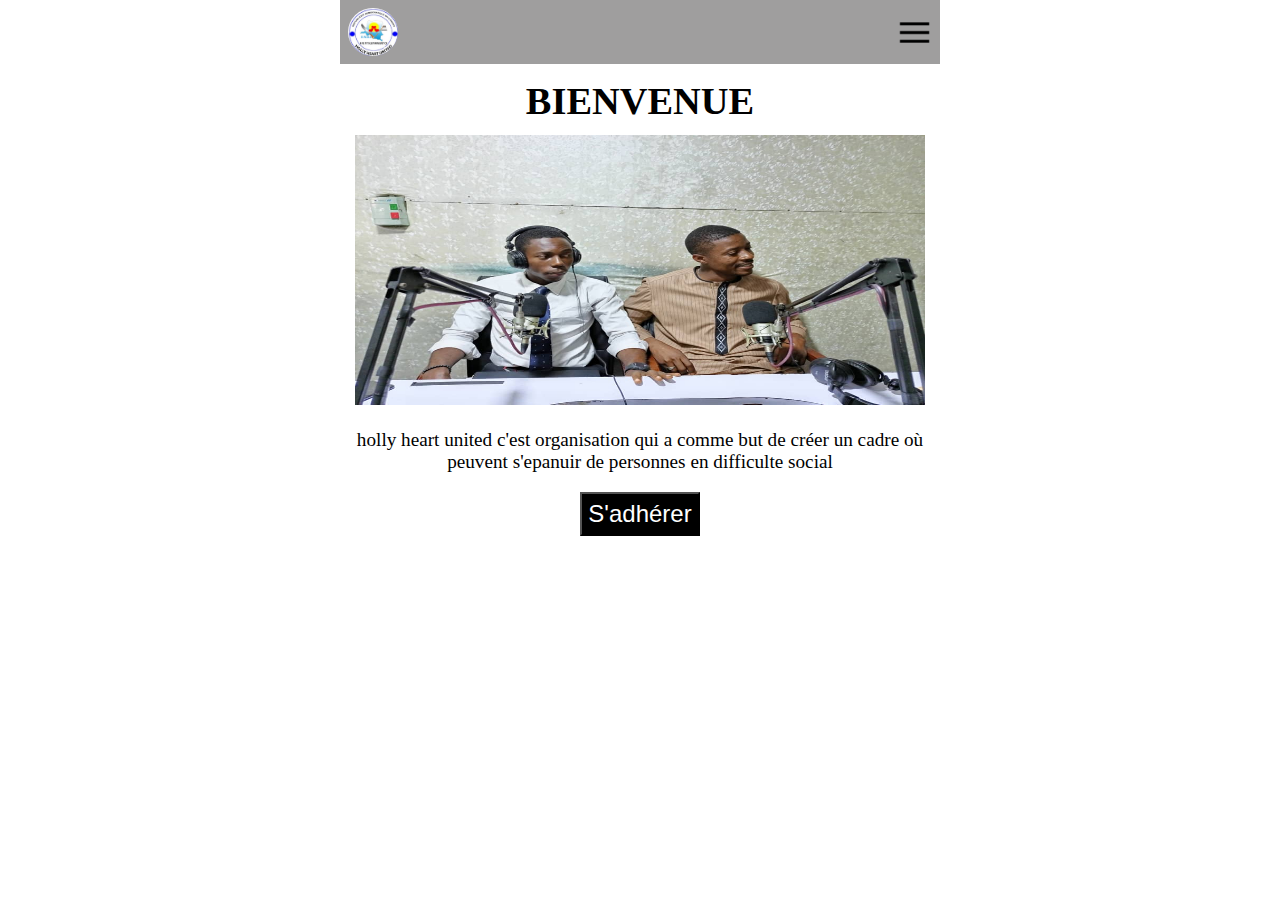
<file: index.html>
<!DOCTYPE html>
<html lang="en">

<head>
  <meta charset="UTF-8">
  <meta name="viewport" content="width=device-width, initial-scale=1.0">
  <meta name="descrition" content="">
  <meta name="keywords" content="">
  <meta name="author" content="Brad traversy">
  <title>holly heart united/ ONGD</title>
  <link rel="stylesheet" href="style.css">
  <link rel="icon" href="img/logo.jpg .jpg">
  <script src="script.js"></script>
  <!---->
</head>

<body>
  <center>
    <header>
      <img class="logo" src="img/logo.jpg" alt="">
      <img class="menu" id="menu" src="icon/menu.png" onclick="menu()" alt="">
    </header>
    <nav id="navbar">
      <img class="menu-logo" src="img/logo.jpg" alt="">
      <div class="container">
        <div>
          <img src="icon/home.png" alt="">
          <a href="index.html">Accueil</a>
        </div>
        <div>
          <img src="icon/aderer.png" alt="">
          <a href="adherer.html">S'adhérer</a>
        </div>
        <div>
          <img src="icon/event.png" alt="">
          <a href="evenement.html">Evenement</a>
        </div>
        <div>
          <img src="icon/about.png" alt="">
          <a href="apropos.html">Apropos</a>
        </div>
      </div>
      <button>Se connecter</button>
    </nav>
    <main>
      <h1>BIENVENUE</h1>
      <img class="presentation" src="img/presentation.jpg" alt="">
      <p>holly heart united c'est organisation qui a comme but de créer un cadre où peuvent s'epanuir de personnes en
        difficulte social

      </p>
      <button class="aderer" onclick="goToAdherer()">S'adhérer</button>
    </main>
  </center>
</body>
</body>

</html>
</file>
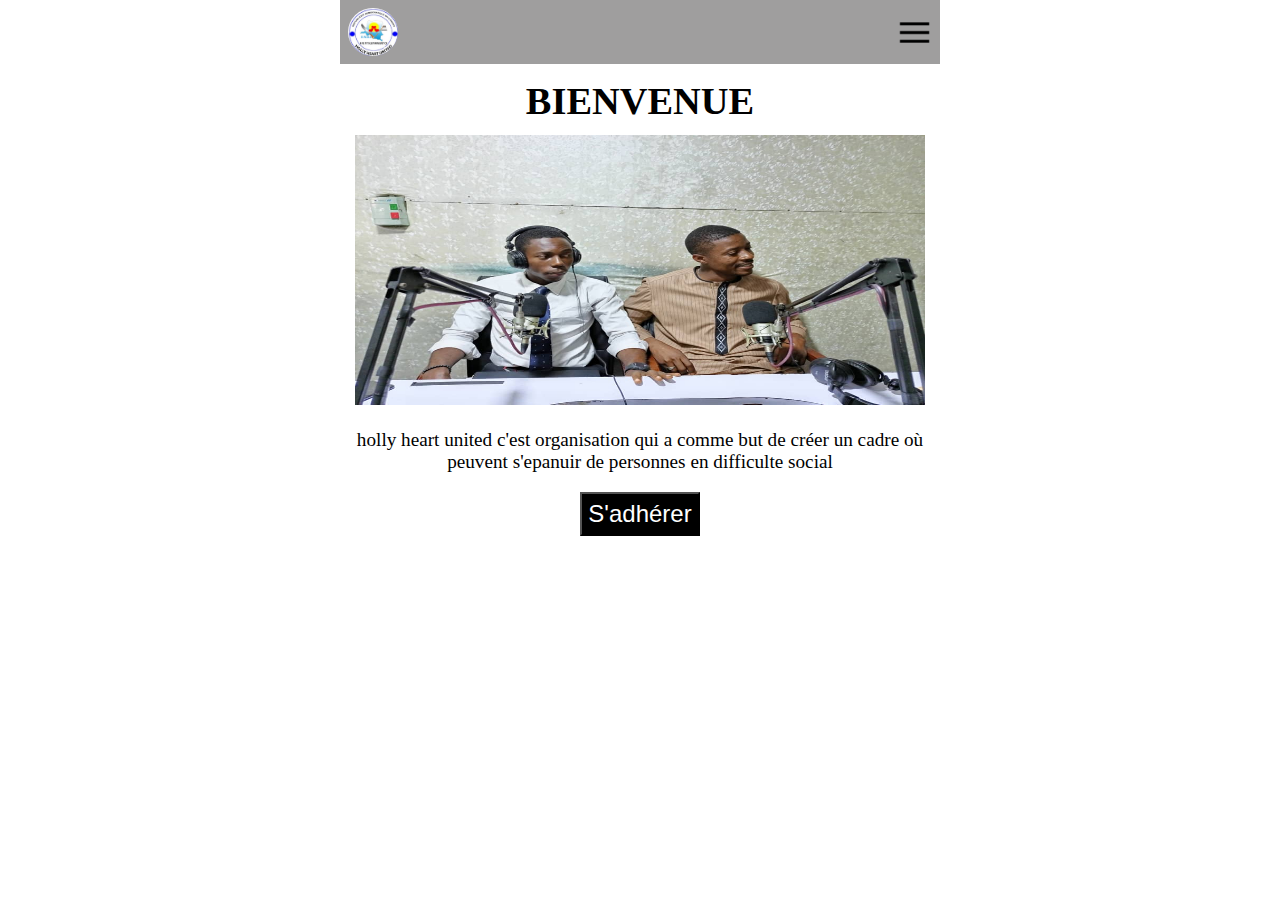
<file: Accueil.html>
<!DOCTYPE html>
<html lang="en">

<head>
  <meta charset="UTF-8">
  <meta name="viewport" content="width=device-width, initial-scale=1.0">
  <meta name="descrition" content="">
  <meta name="keywords" content="">
  <meta name="author" content="Brad traversy">
  <title>holly heart united/ ONGD</title>
  <link rel="stylesheet" href="style.css">
  <link rel="icon" href="img/logo.jpg .jpg">
  <script src="script.js"></script>
  <!---->
</head>

<body>
  <center>
    <header>
      <img class="logo" src="img/logo.jpg" alt="">
      <img class="menu" id="menu" src="icon/menu.png" onclick="menu()" alt="">
    </header>
    <nav id="navbar">
      <img class="menu-logo" src="img/logo.jpg" alt="">
      <div class="container">
        <div>
          <img src="icon/home.png" alt="">
          <a href="Accueil.html">Accueil</a>
        </div>
        <div>
          <img src="icon/aderer.png" alt="">
          <a href="adherer.html">S'adhérer</a>
        </div>
        <div>
          <img src="icon/event.png" alt="">
          <a href="evenement.html">Evenement</a>
        </div>
        <div>
          <img src="icon/about.png" alt="">
          <a href="apropos.html">Apropos</a>
        </div>
      </div>
      <button>Se connecter</button>
    </nav>
    <main>
      <h1>BIENVENUE</h1>
      <img class="presentation" src="img/presentation.jpg" alt="">
      <p>holly heart united c'est organisation qui a comme but de créer un cadre où peuvent s'epanuir de personnes en
        difficulte social

      </p>
      <button class="aderer">S'adhérer</button>
    </main>
  </center>
</body>
</body>

</html>
</file>
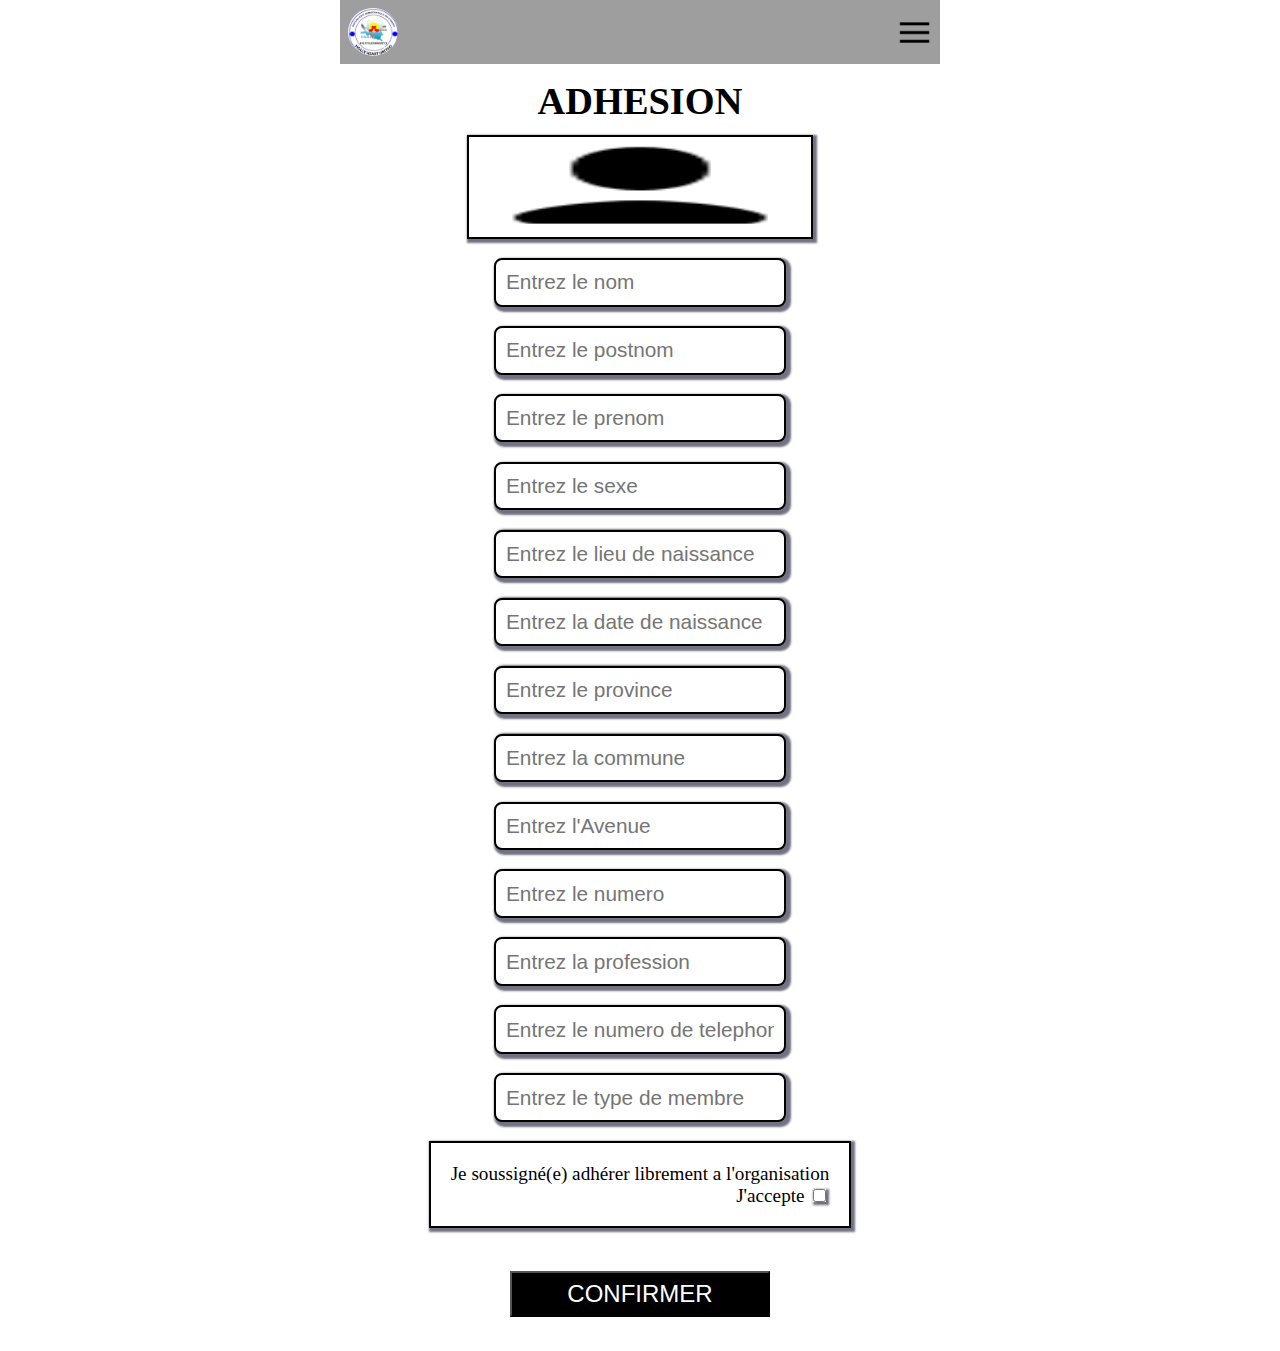
<file: adherer.html>
<!DOCTYPE html>
<html lang="en">

<head>
  <meta charset="UTF-8">
  <meta name="viewport" content="width=device-width, initial-scale=1.0">
  <meta name="descrition" content="">
  <meta name="keywords" content="">
  <meta name="author" content="Brad traversy">
  <title>holly heart united/ ONGD</title>
  <link rel="stylesheet" href="style.css">
  <link rel="icon" href="img/logo.jpg .jpg">
  <script src="script.js"></script>
  <!---->
</head>

<body>
  <center>
    <header>
      <img class="logo" src="img/logo.jpg" alt="">
      <img class="menu" id="menu" src="icon/menu.png" onclick="menu()" alt="">
    </header>
    <nav id="navbar">
      <img class="menu-logo" src="img/logo.jpg" alt="">
      <div class="container">
        <div>
          <img src="icon/home.png" alt="">
          <a href="index.html">Accueil</a>
        </div>
        <div>
          <img src="icon/aderer.png" alt="">
          <a href="adherer.html">S'adhérer</a>
        </div>
        <div>
          <img src="icon/event.png" alt="">
          <a href="evenement.html">Evenement</a>
        </div>
        <div>
          <img src="icon/about.png" alt="">
          <a href="apropos.html">Apropos</a>
        </div>
      </div>
      <button>Se connecter</button>
    </nav>
    <main>
      <h1>ADHESION</h1>
      <section>
        <img src="icon/photo.png">
        <input type="text" placeholder="Entrez le nom">
        <input type="text" placeholder="Entrez le postnom">
        <input type="text" placeholder="Entrez le prenom">
        <input type="text" placeholder="Entrez le sexe">
        <input type="text" placeholder="Entrez le lieu de naissance">
        <input type="text" placeholder="Entrez la date de naissance">
        <input type="text" placeholder="Entrez le province">
        <input type="text" placeholder="Entrez la commune">
        <input type="text" placeholder="Entrez l'Avenue">
        <input type="text" placeholder="Entrez le numero">
        <input type="text" placeholder="Entrez la profession">
        <input type="text" placeholder="Entrez le numero de telephone">
        <input type="text" placeholder="Entrez le type de membre">
        <div class="accepter">
          <p>Je soussigné(e) adhérer librement a l'organisation</p>
          <div>
            <span>J'accepte</span>
            <input type="checkbox" name="" id="">
          </div>
        </div>
        <button onclick="goToHome()">CONFIRMER</button>
        </div>
      </section>
    </main>
  </center>
</body>
</body>

</html>
</file>
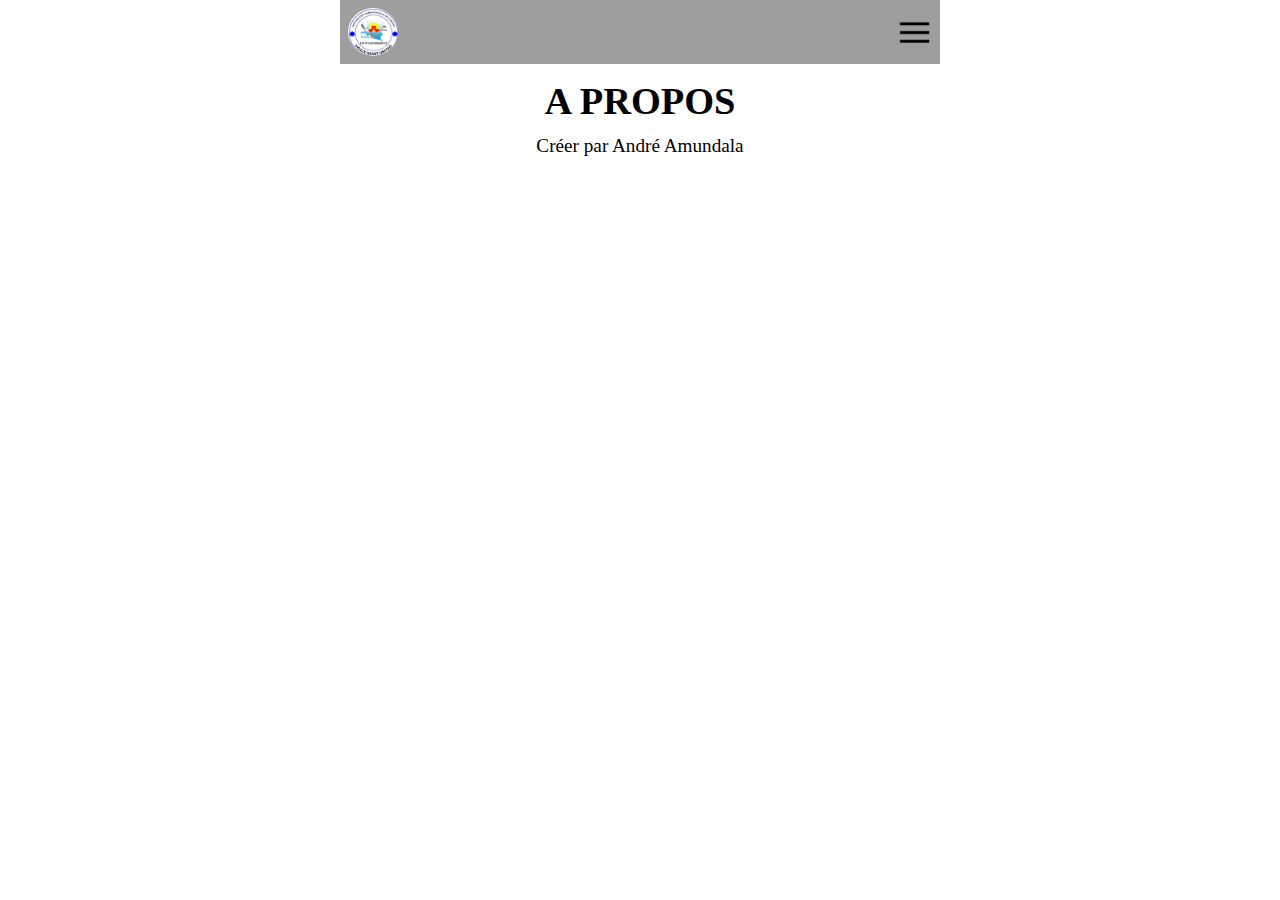
<file: apropos.html>
<!DOCTYPE html>
<html lang="en">

<head>
    <meta charset="UTF-8">
    <meta name="viewport" content="width=device-width, initial-scale=1.0">
    <meta name="descrition" content="">
    <meta name="keywords" content="">
    <meta name="author" content="Brad traversy">
    <title>holly heart united/ ONGD</title>
    <link rel="stylesheet" href="style.css">
    <link rel="icon" href="img/logo.jpg .jpg">
    <script src="script.js"></script>
    <!---->
</head>

<body>
    <center>
        <header>
            <img class="logo" src="img/logo.jpg" alt="">
            <img class="menu" id="menu" src="icon/menu.png" onclick="menu()" alt="">
        </header>
        <nav id="navbar">
            <img class="menu-logo" src="img/logo.jpg" alt="">
            <div class="container">
                <div>
                    <img src="icon/home.png" alt="">
                    <a href="index.html">Accueil</a>
                </div>
                <div>
                    <img src="icon/aderer.png" alt="">
                    <a href="adherer.html">S'adhérer</a>
                </div>
                <div>
                    <img src="icon/event.png" alt="">
                    <a href="evenement.html">Evenement</a>
                </div>
                <div>
                    <img src="icon/about.png" alt="">
                    <a href="apropos.html">Apropos</a>
                </div>
            </div>
            <button>Se connecter</button>
        </nav>
        <main>
            <h1>A PROPOS</h1>
            <section>
                Créer par André Amundala
            </section>
        </main>
    </center>
</body>
</body>

</html>
</file>
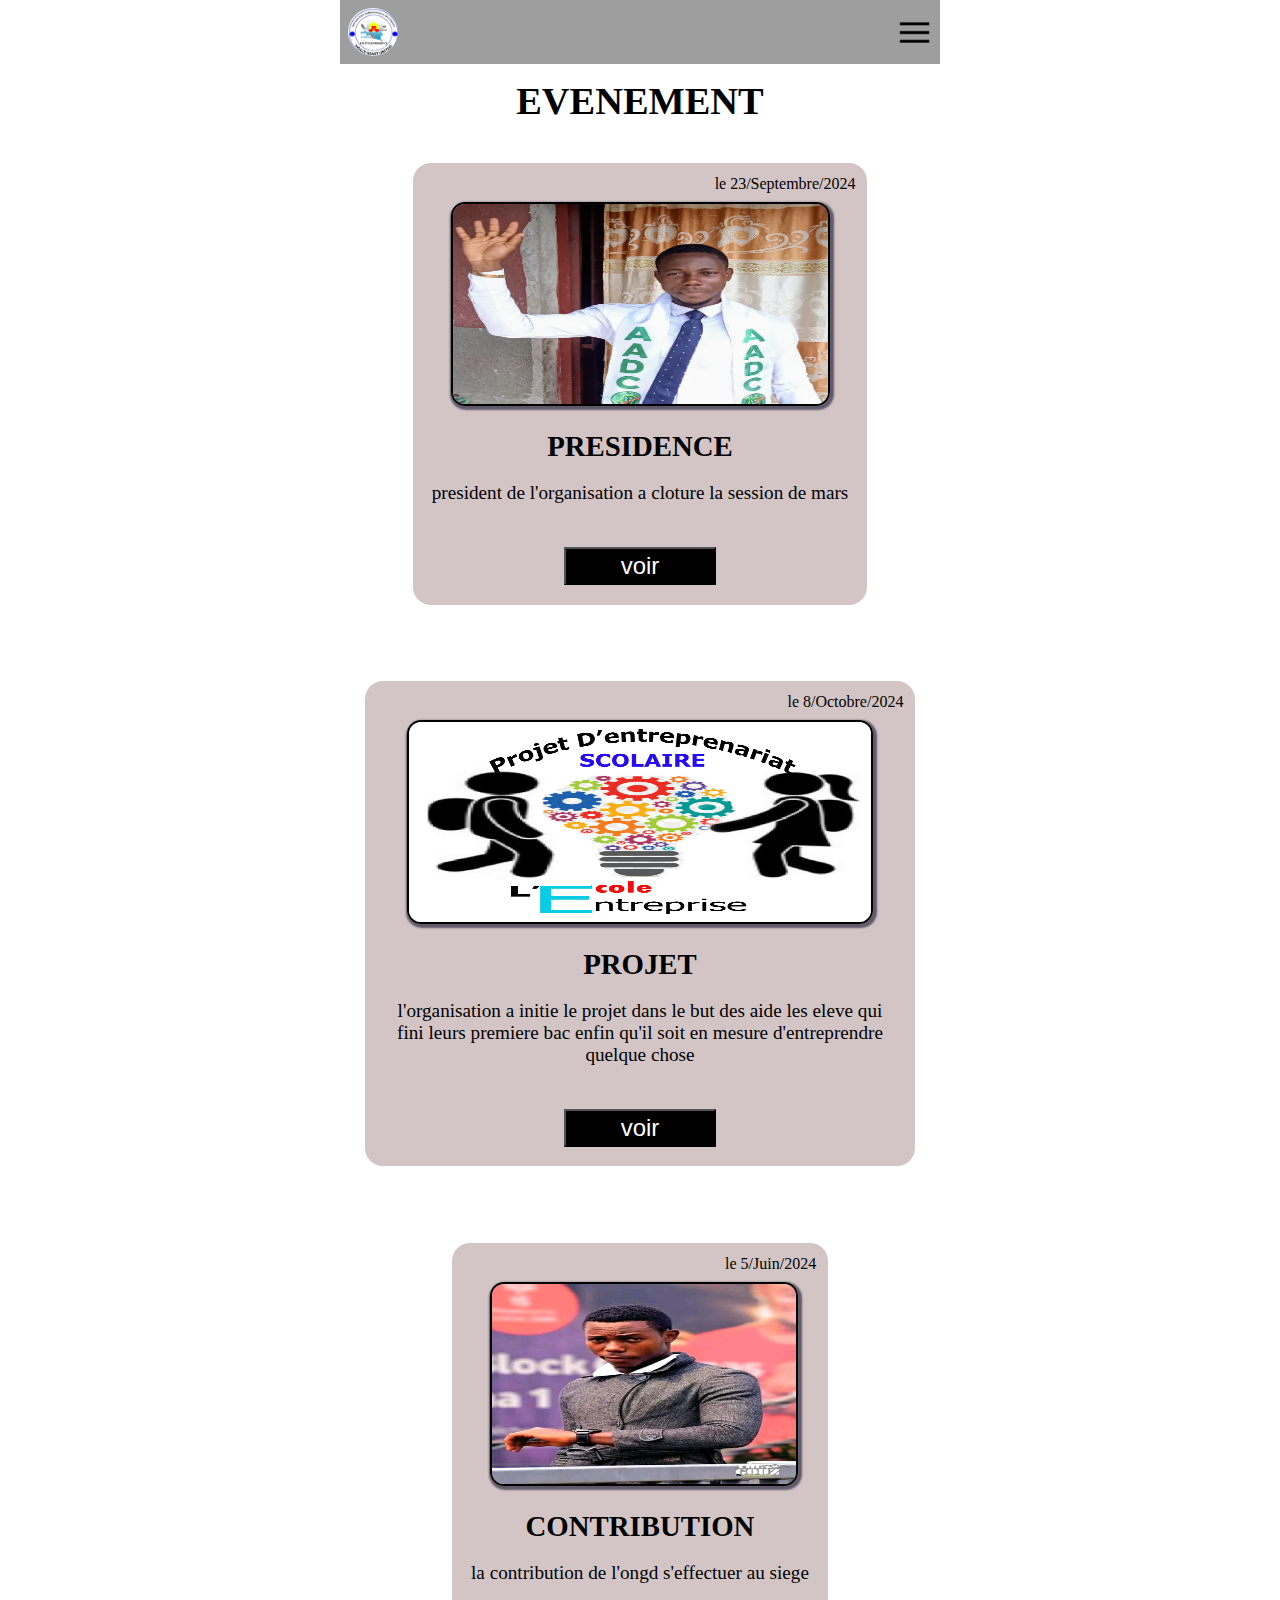
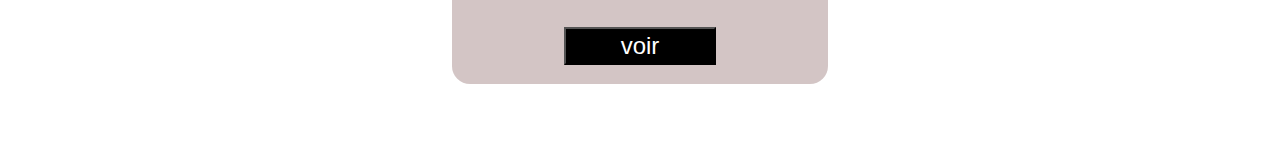
<file: evenement.html>
<!DOCTYPE html>
<html lang="en">

<head>
  <meta charset="UTF-8">
  <meta name="viewport" content="width=device-width, initial-scale=1.0">
  <meta name="descrition" content="">
  <meta name="keywords" content="">
  <meta name="author" content="Brad traversy">
  <title>holly heart united/ ONGD</title>
  <link rel="stylesheet" href="style.css">
  <link rel="icon" href="img/logo.jpg .jpg">
  <script src="script.js"></script>
  <!---->
</head>

<body>
  <center>
    <header>
      <img class="logo" src="img/logo.jpg" alt="">
      <img class="menu" id="menu" src="icon/menu.png" onclick="menu()" alt="">
    </header>
    <nav id="navbar">
      <img class="menu-logo" src="img/logo.jpg" alt="">
      <div class="container">
        <div>
          <img src="icon/home.png" alt="">
          <a href="index.html">Accueil</a>
        </div>
        <div>
          <img src="icon/aderer.png" alt="">
          <a href="adherer.html">S'adhérer</a>
        </div>
        <div>
          <img src="icon/event.png" alt="">
          <a href="evenement.html">Evenement</a>
        </div>
        <div>
          <img src="icon/about.png" alt="">
          <a href="apropos.html">Apropos</a>
        </div>
      </div>
      <button>Se connecter</button>
    </nav>
    <main>
      <h1>EVENEMENT</h1>
      <section>
        <div class="evenement">
          <img src="img/1.jpg" alt="">
          <h2>PRESIDENCE</h2>
          <p>president de l'organisation a cloture la session de mars</p>
          <small>le 23/Septembre/2024</small>
          <button>voir</button>
        </div>
        <div class="evenement">
          <img src="img/projet.jpg" alt="">
          <h2>PROJET</h2>
          <p> l'organisation a initie le projet dans le but des aide les eleve qui fini leurs premiere bac enfin qu'il
            soit en mesure d'entreprendre quelque chose </p>
          <small>le 8/Octobre/2024</small>
          <button>voir</button>
        </div>
        <div class="evenement">
          <img src="img/3.jpg" alt="">
          <h2>CONTRIBUTION</h2>
          <p> la contribution de l'ongd s'effectuer au siege</p>
          <small>le 5/Juin/2024</small>
          <button>voir</button>
        </div>
      </section>
    </main>
  </center>
</body>
</body>

</html>
</file>
<file: style.css>
body {
  margin: 0;
  font-size: 1.2rem;
  max-width: 600px;
  margin: auto;
  font-family: "Times New Roman", Times, serif;
}

header {
  display: flex;
  justify-content: space-between;
  align-items: center;
  background-color: rgb(159, 158, 158);
  padding: 8px;
}

.logo {
  width: 50px;
  border-radius: 50%;
}

.menu {
  width: 35px;
  height: 35px;
}

main {
  padding: 15px;
}

.presentation {
  width: 100%;
  height: 270px;
}

main h1 {
  margin: 0;
  margin-bottom: 0.3em;
}

.aderer {
  background-color: black;
  color: white;
  padding: 6px;
  font-size: 1.5rem;
}

nav {
  background-color: rgb(115, 136, 200);
  padding: 20px;
  display: flex;
  flex-direction: column;
  align-items: center;
  height: 100vh;
  width: 70%;
  position: absolute;
  top: 0;
  display: none;
  max-width: 300px;
  z-index: 1;
}

.menu-logo {
  width: 145px;
  border-radius: 50%;
  padding: 20px;
}

nav div img {
  width: 30px;
}

.container {
  display: flex;
  flex-direction: column;
  align-items: flex-start;
  gap: 30px;
  width: 80%;
  border: black solid;
  padding: 20px 0px;
  padding-left: 55px;
}

.container div {
  display: flex;
  align-items: center;
  gap: 10px;
}

nav div a {
  text-decoration: none;
  color: white;
}

nav button {
  background-color: green;
  color: white;
  padding: 5px;
  margin-top: 40px;
  font-size: 1.2rem;
}

.evenement {
  margin: 1.5em 0.5em;
  padding: 1em;
  background-color: rgb(211, 197, 197);
  border-radius: 18px;
  position: relative;
}

.evenement img {
  margin: 1em;
  width: 90%;
  height: 200px;
  border: black 2px solid;
  border-radius: 14px;
}

.evenement h2 {
  margin: 0;
}

.evenement small {
  position: absolute;
  top: 0;
  right: 0;
  padding: 12px;
}
.evenement button {
  background-color: black;
  color: white;
  padding: 3px 55px;
  font-size: 1.5rem;
}

section {
  display: flex;
  flex-direction: column;
  align-items: center;
  gap: 1em;
  padding-bottom: 1em;
}

section img {
  width: 60%;
  height: 100px;
  box-shadow: 0.1em 0.1em 0.1em 0.1em rgba(8, 8, 38, 0.573);
  border: 2px solid black;
}

section input {
  border: 2px solid black;
  font-size: 1.3rem;
  border-radius: 0.5rem;
  padding: 0.5em;
  box-shadow: 0.1em 0.1em 0.1em 0.1em rgba(8, 8, 38, 0.573);
}

.accepter {
  box-shadow: 0.1em 0.1em 0.1em 0.1em rgba(8, 8, 38, 0.573);
  border: 2px solid black;
  padding: 1em;
  margin: 0px 2em;
}

.accepter p {
  text-align: left;
  margin: 0;
}

.accepter div {
  text-align: right;
}

section button {
  background-color: black;
  color: white;
  padding: 7px 55px;
  font-size: 1.5rem;
  margin-top: 1em;
}
</file>
